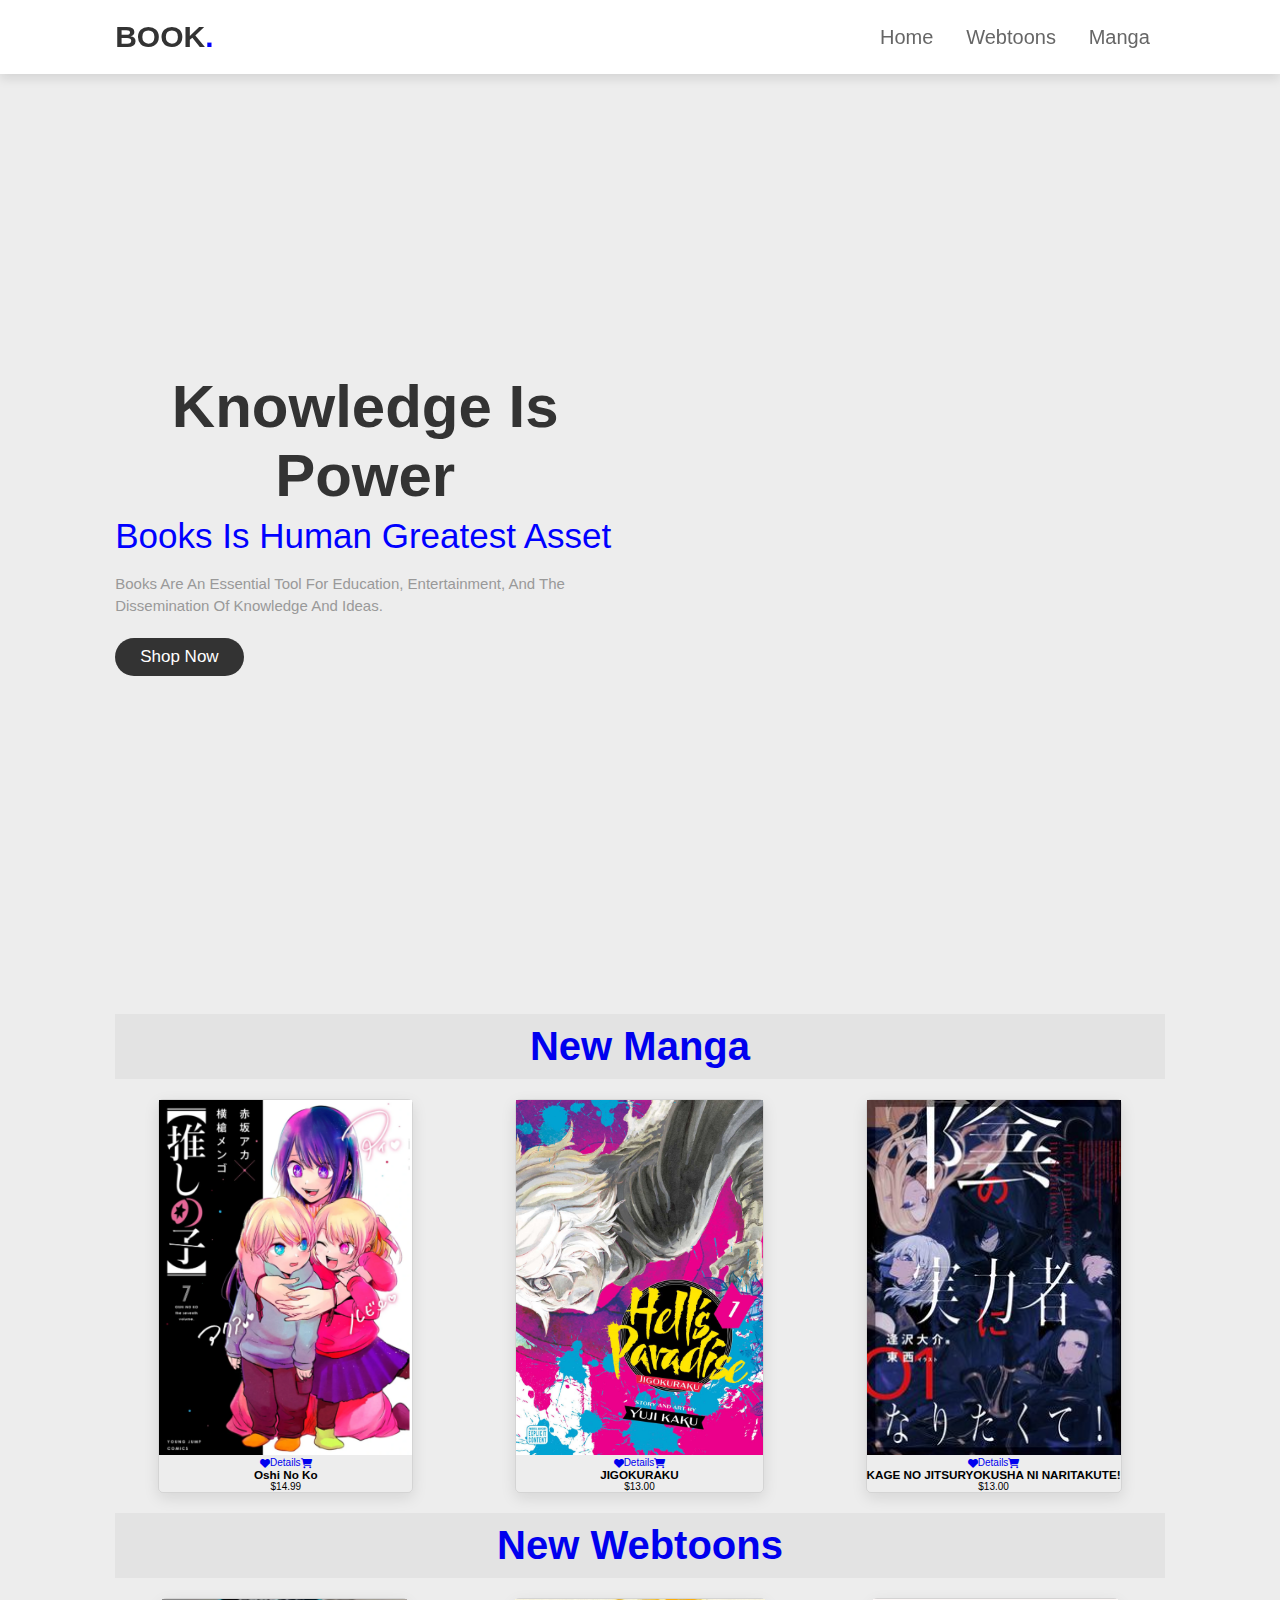
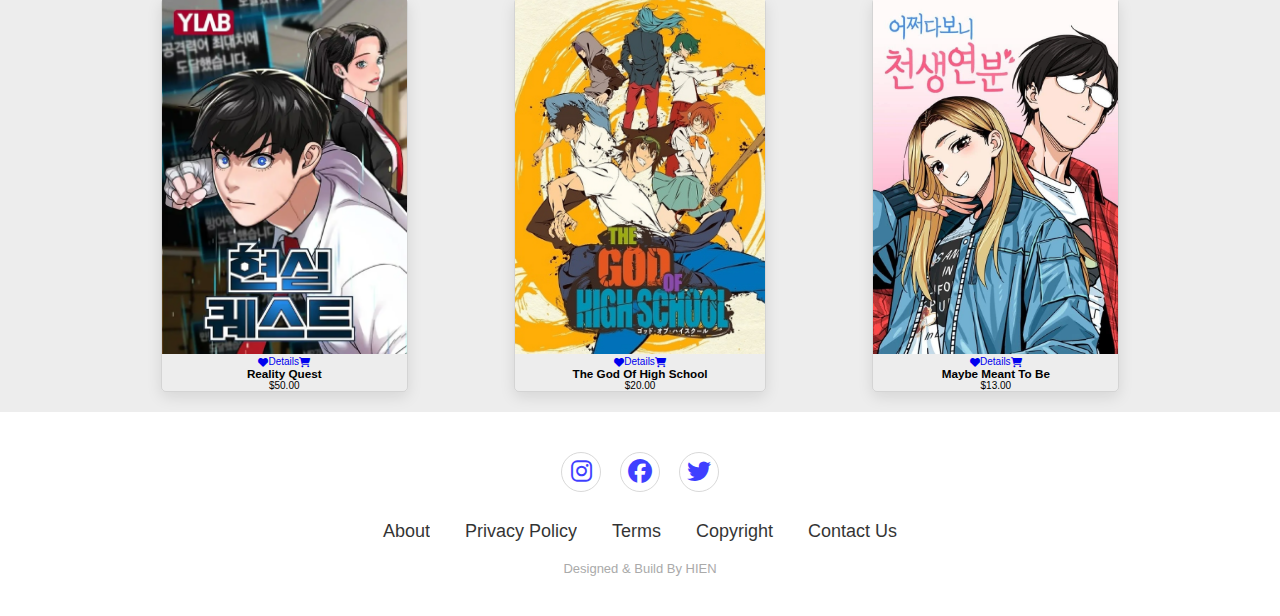
<file: index.html>
<!-- 
  RMIT University Vietnam
  Course: COSC2430 Web Programming
  Semester: 2023A
  Assessment: Assignment 1
  Author: Khuong Minh Hien
  ID: s3978807
  Acknowledgement: https://cdnjs.com/libraries/font-awesome, , https://uiverse.io/ ,https://www.youtube.com/watch?v=cLOT0APQzDs
 -->
<!DOCTYPE html>
<html lang="en">
<head>
    <meta charset="UTF-8">
    <meta http-equiv="X-UA-Compatible" content="IE=edge">
    <meta name="viewport" content="width=device-width, initial-scale=1.0">
    <title>KHUONG BOOKSTORE</title>

    <!--font awesome cdn link -->
    <link rel="stylesheet" href="https://cdnjs.cloudflare.com/ajax/libs/font-awesome/6.4.0/css/all.min.css">
    <link rel="stylesheet" href="https://cdnjs.cloudflare.com/ajax/libs/font-awesome/6.4.0/css/all.min.css" integrity="sha512-iecdLmaskl7CVkqkXNQ/ZH/XLlvWZOJyj7Yy7tcenmpD1ypASozpmT/E0iPtmFIB46ZmdtAc9eNBvH0H/ZpiBw==" crossorigin="anonymous" referrerpolicy="no-referrer" />

    <!--custom css file link -->
    <link rel="stylesheet" href="style.css">

    

    
</head>
<body>
    
 <!--header section starts-->

 <header>
    <a href="#" class="logo">BOOK<span>.</span></a>
    <input type="checkbox" name="" id="toggler">
    <label for="toggler" class="fas fa-bars"></label>


    <nav class="navbar">
        <a href="index.html">home</a>
        <a href="webtoons/webtoons.html">webtoons</a>
        <a href="manga/manga.html">manga</a>
    </nav>
 


 </header>
 <!--header section ends-->

<!--home section starts-->

<section class="home" id="home">

    <div class="content">
        <h3>Knowledge is power</h3>
        <span>books is human greatest asset </span>
        <p>Books are an essential tool for education, entertainment, and the dissemination of knowledge and ideas.</p>
        <a href="#" class="btn">shop now</a>
    </div>

</section>


<!--home section ends-->



<!--products section starrts-->

<section class="product" id="products">

    <h1 class="heading"> <a href="manga/manga.html">new manga</a></h1>

    <div class="box-container">

        <div class="box">
            <div class="img"> 
                <img src="images\Screenshot_3.png" width="250px" height="355px" alt="">
                <div class="icons">
                    <a href="#" class="fas fa-heart"></a>
                    <a href="book-detail/details.html">details</a>
                    <a href="#" class="fas fa-shopping-cart"></a>
                </div>
            </div>
            <div class="content">
                <h3>Oshi no Ko</h3>
                <div class="price"> $14.99</div>
            </div>
        </div>

        <div class="box">
            <div class="img">
                <img src="images\51086522.jpg" width="250px" height="355px" alt="">
                <div class="icons">
                    <a href="#" class="fas fa-heart"></a>
                    <a href="#" class="details-btn">details</a>
                    <a href="#" class="fas fa-shopping-cart"></a>
                </div>
            </div>
            <div class="content">
                <h3>JIGOKURAKU</h3>
                <div class="price"> $13.00</div>
            </div>
        </div>

        <div class="box">
            <div class="img">
                <img src="images\tao-muon-tro-thanh-chua-te-bong-toi.jpg" width="250px" height="355px" alt="">
                <div class="icons">
                    <a href="#" class="fas fa-heart"></a>
                    <a href="#" class="details-btn">details</a>
                    <a href="#" class="fas fa-shopping-cart"></a>
                </div>
            </div>
            <div class="content">
                <h3>KAGE NO JITSURYOKUSHA NI NARITAKUTE!</h3>
                <div class="price"> $13.00</div>
            </div>
        </div>

    </div>

    <h1 class="heading"><a href="webtoons/webtoons.html">new webtoons</a></h1>
    
        <div class="box-container">

            <div class="box">
                <div class="img"> 
                    <img src="images\image_reality-quest.webp" width="250px" height="355" alt="">
                    <div class="icons">
                        <a href="#" class="fas fa-heart"></a>
                        <a href="#" class="details-btn">details</a>
                        <a href="#" class="fas fa-shopping-cart"></a>
                    </div>
                </div>
                <div class="content">
                    <h3>Reality Quest</h3>
                    <div class="price"> $50.00</div>
                </div>
            </div>
    
            <div class="box">
                <div class="img">
                    <img src="images\MV5BYjljYmYzNjMtZWY5YS00OGZjLTk4MTYtNDZmYzkxYjgyMDMzXkEyXkFqcGdeQXVyODM2NjQzOTA@._V1_.jpg" width="250px" height="355px" alt="">
                    <div class="icons">
                        <a href="#" class="fas fa-heart"></a>
                        <a href="#" class="details-btn">details</a>
                        <a href="#" class="fas fa-shopping-cart"></a>
                    </div>
                </div>
                <div class="content">
                    <h3>The God Of High School</h3>
                    <div class="price"> $20.00</div>
                </div>
            </div>
    
            <div class="box">
                <div class="img">
                    <img src="images\Maybe_Meant_to_Be.webp" width="250px" height="355px" alt="">
                    <div class="icons">
                        <a href="#" class="fas fa-heart"></a>
                        <a href="#" class="details-btn">details</a>
                        <a href="#" class="fas fa-shopping-cart"></a>
                    </div>
                </div>
                <div class="content">
                    <h3>Maybe Meant To Be</h3>
                    <div class="price"> $13.00</div>
                </div>
            </div>
    
        </div>
</section>


<!--products section ends-->

<!--footer section starts-->

<section class="footer">
    <div class="social">
        <a href="#"><i class="fab fa-instagram"></i></a>
        <a href="#"><i class="fab fa-facebook"></i></a>
        <a href="#"><i class="fab fa-twitter"></i></a>
    </div>

    <ul class="list">
        <li>
            <a href="#">about</a>
        </li>

        <li>
            <a href="#">privacy policy</a>
        </li>

        <li>
            <a href="#">terms</a>
        </li>

        <li>
            <a href="#">copyright</a>
        </li>

        <li>
            <a href="contact/contact.html">contact us</a>
        </li>
    </ul>
    <p class="copyright">
        Designed & Build by HIEN 
    </p>


</section>

<!--footer section ends-->








</body>
</html>
</file>
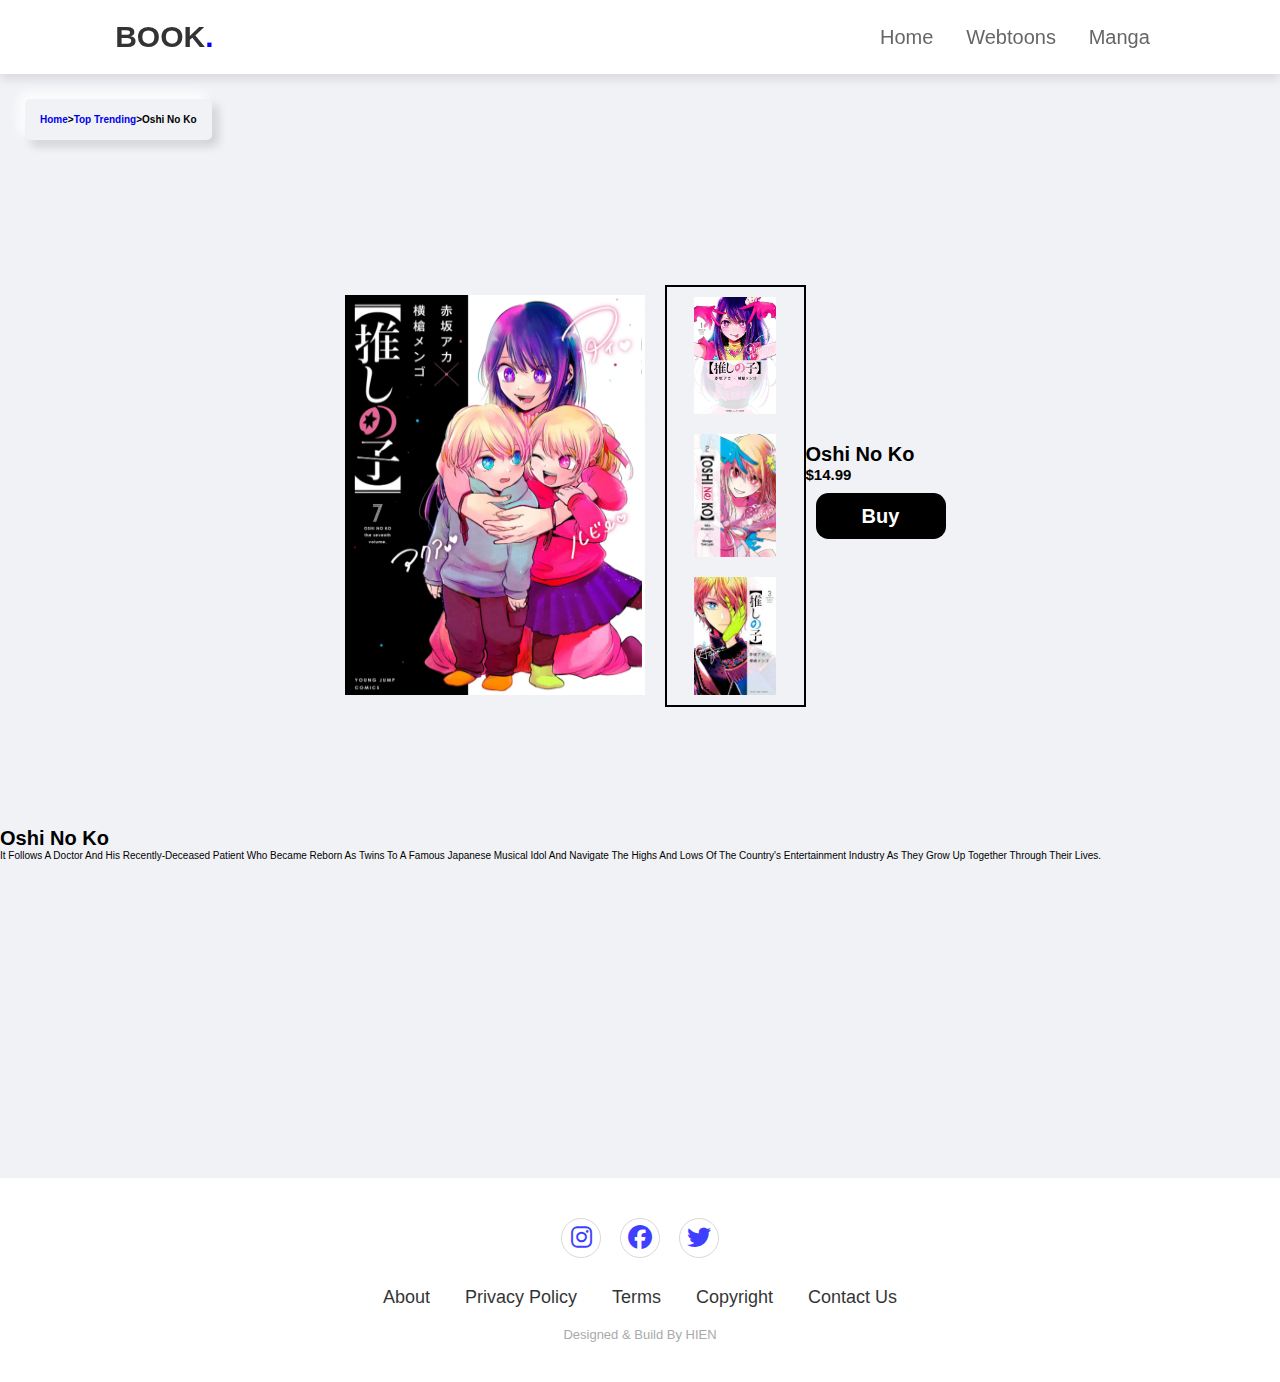
<file: book-detail/details.html>
<!-- 
  RMIT University Vietnam
  Course: COSC2430 Web Programming
  Semester: 2023A
  Assessment: Assignment 1
  Author: Khuong Minh Hien
  ID: s3978807
  Acknowledgement: https://cdnjs.com/libraries/font-awesome, 
 -->
<!DOCTYPE html>
 <html lang="en">
 <head>
    <meta charset="UTF-8">
    <meta http-equiv="X-UA-Compatible" content="IE=edge">
    <meta name="viewport" content="width=device-width, initial-scale=1.0">
    <title>KHUONG BOOKSTORE</title>

     <!--font awesome cdn link -->
     <link rel="stylesheet" href="https://cdnjs.cloudflare.com/ajax/libs/font-awesome/6.4.0/css/all.min.css">
     <link rel="stylesheet" href="https://cdnjs.cloudflare.com/ajax/libs/font-awesome/6.4.0/css/all.min.css" integrity="sha512-iecdLmaskl7CVkqkXNQ/ZH/XLlvWZOJyj7Yy7tcenmpD1ypASozpmT/E0iPtmFIB46ZmdtAc9eNBvH0H/ZpiBw==" crossorigin="anonymous" referrerpolicy="no-referrer" />
 
     <!--custom css file link -->
     <link rel="stylesheet" href="../style.css">
     <link rel="stylesheet" href="../style/book-details.css">



 </head>
 <body>
    
<!--header section starts-->

 <header>

    <a href="#" class="logo">BOOK<span>.</span></a>
    <input type="checkbox" name="" id="toggler">
    <label for="toggler" class="fas fa-bars"></label>


    <nav class="navbar">
        <a href="../index.html">home</a>
        <a href="../webtoons/webtoons.html">webtoons</a>
        <a href="../manga/manga.html">manga</a>
        
    </nav>
 
 </header>

<main>
<!--header section ends-->

<!--breadcrumbs start-->
<div class="bread-crumbs">
    <p>
        <a href="../index.html">Home</a>><a
          href="manga/manga.html"
          >top trending</a
        >>Oshi No Ko
      </p>
</div>
<!--breadcrumbs end-->

<!--book descripton starts-->

<div class="detail">
    <div class="main-image">
        <img src="/images\Screenshot_3.png" width="300px" height="400px" alt="">
    </div>
    
    <div class="sub-image">
        <img src="/images\Oshi_no_Ko_Volume_1.jpg"  alt="">
        <img src="/images\81qZ5D4PA3L._AC_UF1000,1000_QL80_.jpg"  alt="">
        <img src="/images\images (1).jpg"  alt="">
    </div>
    
    <div class="price-card">
        <h1>Oshi No Ko</h1>
        <h2>$14.99</h2>
        <button class="btn">
            buy
        </button>
    </div>
</div>

<div class="description">
    <h1>Oshi No Ko</h1>
    <p>It follows a doctor and his recently-deceased patient who became reborn as twins to a famous Japanese musical idol and navigate the highs and lows of the country's entertainment industry as they grow up together through their lives.</p>
</div>

<iframe width="560" height="315" src="https://www.youtube.com/embed/zntY4A4GPU0" title="YouTube video player" frameborder="0" allow="accelerometer; autoplay; clipboard-write; encrypted-media; gyroscope; picture-in-picture; web-share" allowfullscreen></iframe>

<!--book descripton ends-->



<!--footer section starts-->

<section class="footer">
    <div class="social">
        <a href="#"><i class="fab fa-instagram"></i></a>
        <a href="#"><i class="fab fa-facebook"></i></a>
        <a href="#"><i class="fab fa-twitter"></i></a>
    </div>

    <ul class="list">
        <li>
            <a href="#">about</a>
        </li>

        <li>
            <a href="#">privacy policy</a>
        </li>

        <li>
            <a href="#">terms</a>
        </li>

        <li>
            <a href="#">copyright</a>
        </li>

        <li>
            <a href="../contact/contact.html">contact us</a>
        </li>
    </ul>
    <p class="copyright">
        Designed & Build by HIEN 
    </p>


</section>

<!--footer section ends-->


 </body>
 </html>
</file>
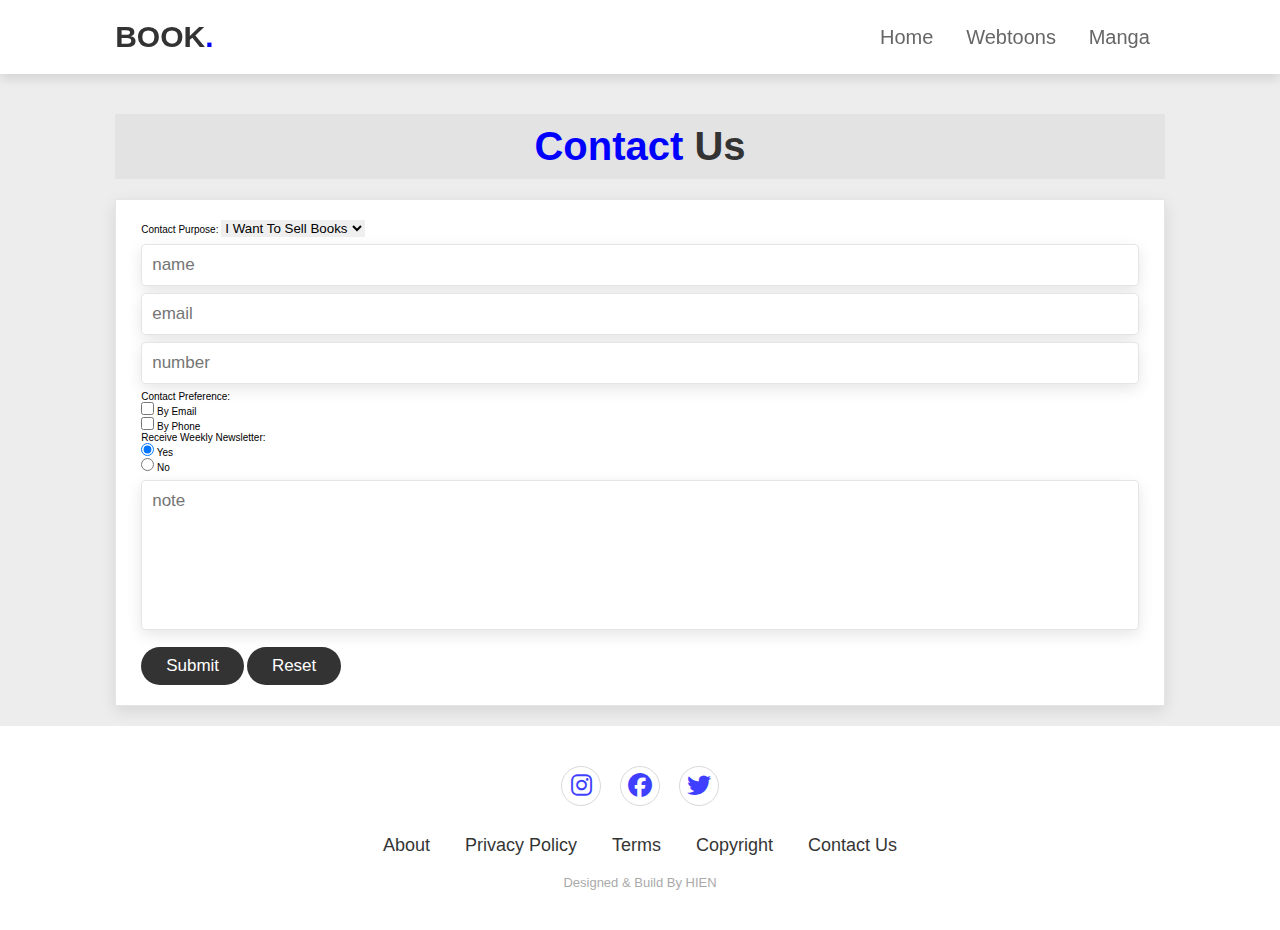
<file: contact/contact.html>
<!-- 
  RMIT University Vietnam
  Course: COSC2430 Web Programming
  Semester: 2023A
  Assessment: Assignment 1
  Author: Khuong Minh Hien
  ID: s3978807
  Acknowledgement: https://cdnjs.com/libraries/font-awesome, , https://uiverse.io/
 -->
<!DOCTYPE html>
 <html lang="en">
 <head>
     <meta charset="UTF-8">
     <meta http-equiv="X-UA-Compatible" content="IE=edge">
     <meta name="viewport" content="width=device-width, initial-scale=1.0">
     <title>KHUONG BOOKSTORE</title>
 
     <!--font awesome cdn link -->
     <link rel="stylesheet" href="https://cdnjs.cloudflare.com/ajax/libs/font-awesome/6.4.0/css/all.min.css">
     <link rel="stylesheet" href="https://cdnjs.cloudflare.com/ajax/libs/font-awesome/6.4.0/css/all.min.css" integrity="sha512-iecdLmaskl7CVkqkXNQ/ZH/XLlvWZOJyj7Yy7tcenmpD1ypASozpmT/E0iPtmFIB46ZmdtAc9eNBvH0H/ZpiBw==" crossorigin="anonymous" referrerpolicy="no-referrer" />
 
     <!--custom css file link -->
     <link rel="stylesheet" href="../style/contact.css">
 
     
 
     
 </head>
 <body>
     
  <!--header section starts-->
 
  <header>
 
    <a href="#" class="logo">BOOK<span>.</span></a>
    <input type="checkbox" name="" id="toggler">
    <label for="toggler" class="fas fa-bars"></label>


    <nav class="navbar">
        <a href="../index.html">home</a>
        <a href="../webtoons/webtoons.html">webtoons</a>
        <a href="../manga/manga.html">manga</a>
        
    </nav>
 

  </header>
  <!--header section ends-->

  <!--contact section starts-->

  <section class="contact" id=""contact>
    <h1 class="heading"><span> contact </span> us </h1>
    <div class="row">
        <form action="">
            <div class="contact-purpose">
                <label for="contact-purpose">Contact purpose:</label>
                <select name="contact-purpose" id="contact-purpose">
                  <option value="sell-book">I want to sell books</option>
                  <option value="buy-book">I want to buy books</option>
                </select>
              </div>

            <input type="text" placeholder="name" class="box">
            <input type="email" placeholder="email" class="box">
            <input type="number" placeholder="number" class="box">

            <div class="contact-pref">
                <label for="checkbox-container">Contact preference:</label>
                <div class="checkbox-container" id="checkbox-container">
                  <div>
                    <input
                      type="checkbox"
                      id="by-email"
                      name="by-email"
                      value="by-email"
                    />
                    <label for="by-email">By email</label>
                  </div>
                  <div>
                    <input
                      type="checkbox"
                      id="by-phone"
                      name="by-phone"
                      value="by-phone"
                    />
                    <label for="by-phone">By phone</label>
                  </div>
                </div>
              </div>

              <div class="newsletter">
                <label for="radio-container">Receive weekly newsletter:</label>
                <div class="radio-container" id="radio-container">
                  <div>
                    <input checked type="radio" id="yes" name="choices" value="yes" />
                    <label for="yes">Yes</label>
                  </div>
                  <div>
                    <input type="radio" id="no" name="choices" value="no" />
                    <label for="no">No</label>
                  </div>
                </div>
              </div>
    
            <textarea name="" class="box" placeholder="note" id="" cols="30" rows="10"></textarea>
            <input type="submit" value="submit" class="btn">
            <input type="submit" value="reset" class="btn">
        </form>
    </div>

           
  </section>



  <!--contact section ends-->

  <!--footer section starts-->

<section class="footer">
    <div class="social">
        <a href="#"><i class="fab fa-instagram"></i></a>
        <a href="#"><i class="fab fa-facebook"></i></a>
        <a href="#"><i class="fab fa-twitter"></i></a>
    </div>

    <ul class="list">
        <li>
            <a href="#">about</a>
        </li>

        <li>
            <a href="#">privacy policy</a>
        </li>

        <li>
            <a href="#">terms</a>
        </li>

        <li>
            <a href="#">copyright</a>
        </li>

        <li>
            <a href="../contact/contact.html">contact us</a>
        </li>
    </ul>
    <p class="copyright">
        Designed & Build by HIEN 
    </p>


</section>

<!--footer section ends-->

</head>
<body>
</file>
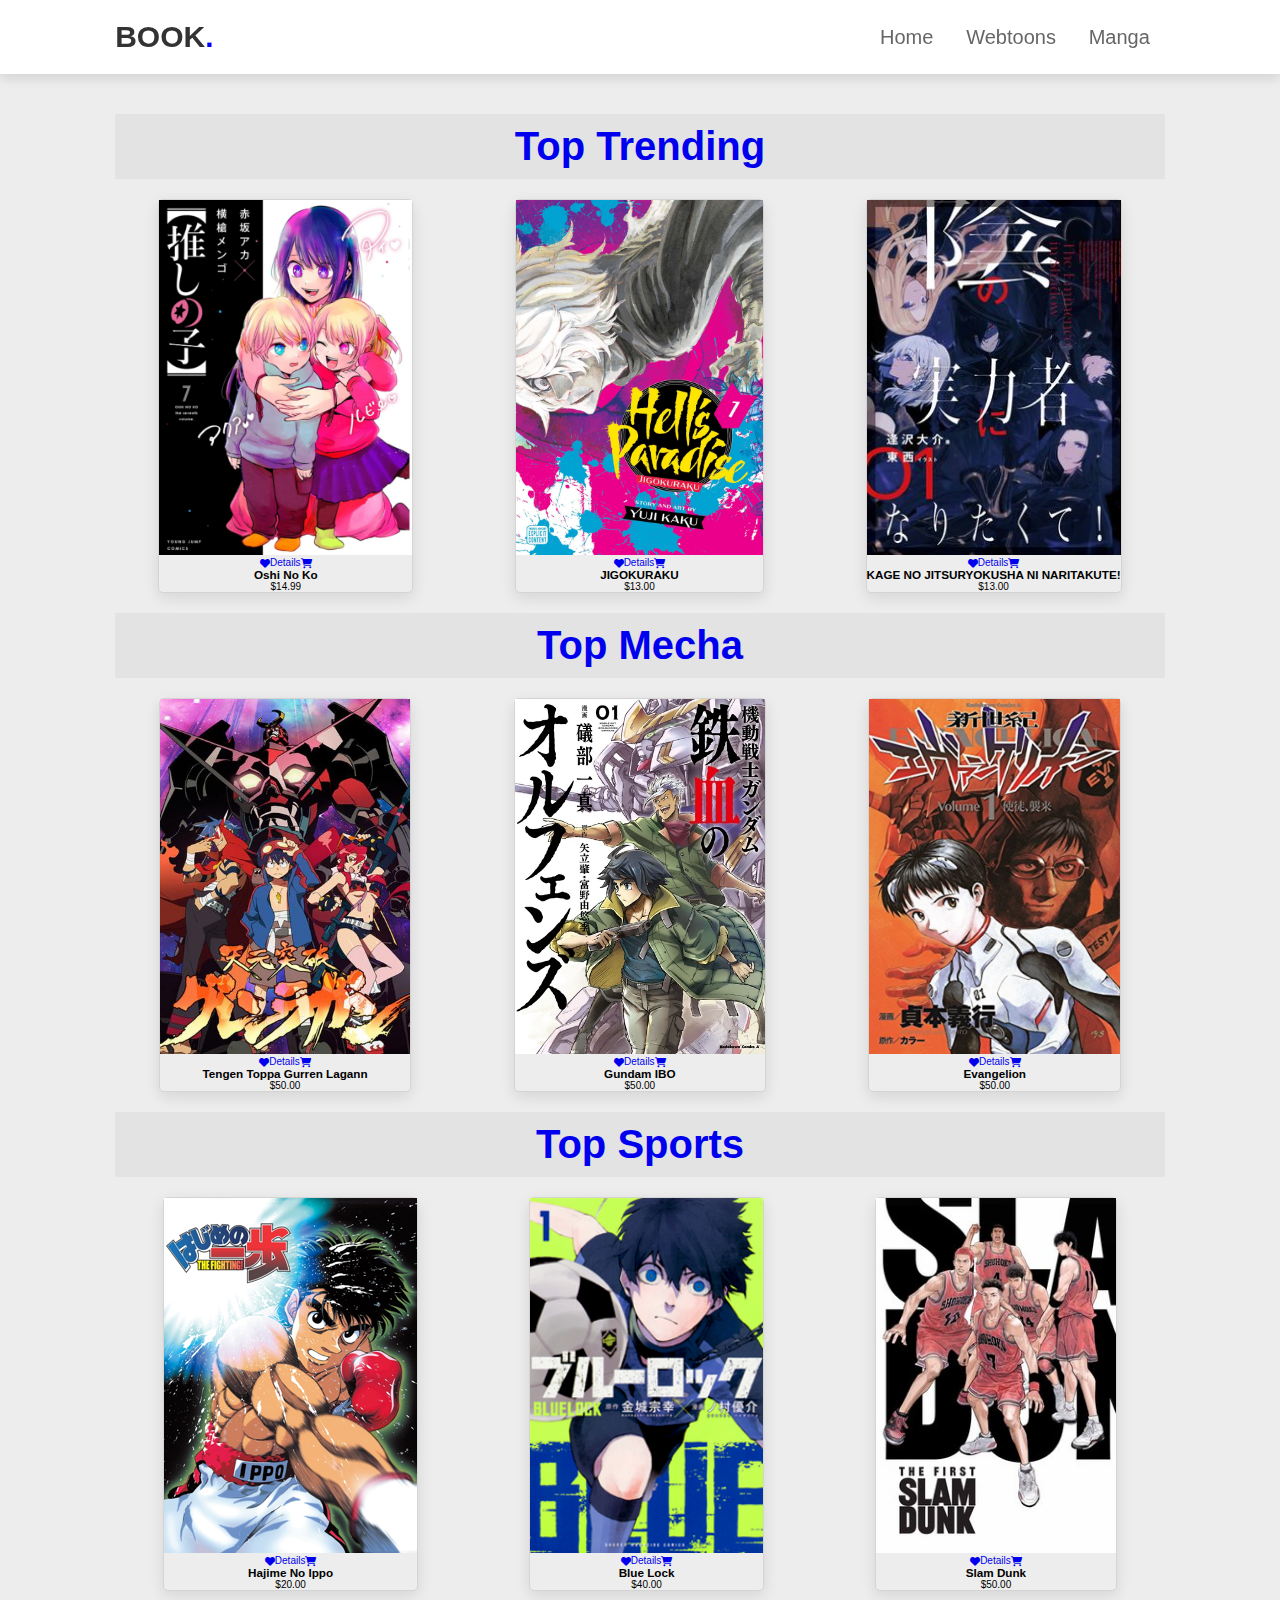
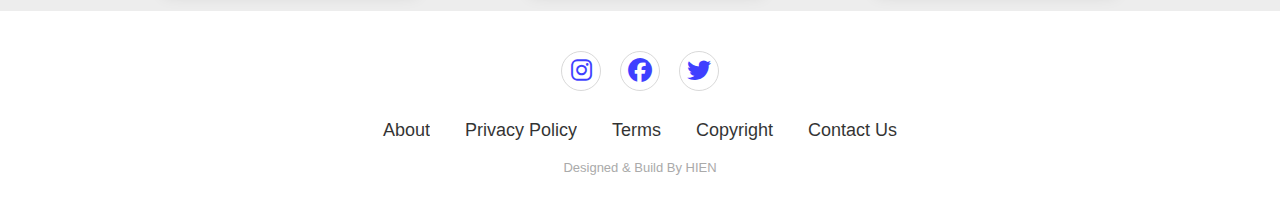
<file: manga/manga.html>
<!-- 
  RMIT University Vietnam
  Course: COSC2430 Web Programming
  Semester: 2023A
  Assessment: Assignment 1
  Author: Khuong Minh Hien
  ID: s3978807
  Acknowledgement: https://cdnjs.com/libraries/font-awesome, , https://uiverse.io/, https://www.youtube.com/watch?v=cLOT0APQzDs
 -->
<!DOCTYPE html>
 <html lang="en">
 <head>
     <meta charset="UTF-8">
     <meta http-equiv="X-UA-Compatible" content="IE=edge">
     <meta name="viewport" content="width=device-width, initial-scale=1.0">
     <title>KHUONG BOOKSTORE</title>
 
     <!--font awesome cdn link -->
     <link rel="stylesheet" href="https://cdnjs.cloudflare.com/ajax/libs/font-awesome/6.4.0/css/all.min.css">
     <link rel="stylesheet" href="https://cdnjs.cloudflare.com/ajax/libs/font-awesome/6.4.0/css/all.min.css" integrity="sha512-iecdLmaskl7CVkqkXNQ/ZH/XLlvWZOJyj7Yy7tcenmpD1ypASozpmT/E0iPtmFIB46ZmdtAc9eNBvH0H/ZpiBw==" crossorigin="anonymous" referrerpolicy="no-referrer" />
 
     <!--custom css file link -->
     <link rel="stylesheet" href="../style/manga.css">
 
     
 
     
 </head>
 <body>
     
  <!--header section starts-->
 
  <header>
 
    <a href="#" class="logo">BOOK<span>.</span></a>
    <input type="checkbox" name="" id="toggler">
    <label for="toggler" class="fas fa-bars"></label>


    <nav class="navbar">
        <a href="../index.html">home</a>
        <a href="../webtoons/webtoons.html">webtoons</a>
        <a href="../manga/manga.html">manga</a>
        
    </nav>
 
 
    
 
  </header>
  <!--header section ends-->


  <!--products section starrts-->

<section class="product" id="products">

    <h1 class="heading"> <a href="../manga/manga.html">top trending</a></h1>

    <div class="box-container">

        <div class="box">
            <div class="img"> 
                <img src="/images\Screenshot_3.png" width="250px" height="355px" alt="">
                <div class="icons">
                    <a href="#" class="fas fa-heart"></a>
                    <a href="details.html">details</a>
                    <a href="#" class="fas fa-shopping-cart"></a>
                </div>
            </div>
            <div class="content">
                <h3>Oshi no Ko</h3>
                <div class="price"> $14.99</div>
            </div>
        </div>

        <div class="box">
            <div class="img">
                <img src="/images\51086522.jpg" width="250px" height="355px" alt="">
                <div class="icons">
                    <a href="#" class="fas fa-heart"></a>
                    <a href="#" class="details-btn">details</a>
                    <a href="#" class="fas fa-shopping-cart"></a>
                </div>
            </div>
            <div class="content">
                <h3>JIGOKURAKU</h3>
                <div class="price"> $13.00</div>
            </div>
        </div>

        <div class="box">
            <div class="img">
                <img src="/images\tao-muon-tro-thanh-chua-te-bong-toi.jpg" width="250px" height="355px" alt="">
                <div class="icons">
                    <a href="#" class="fas fa-heart"></a>
                    <a href="#" class="details-btn">details</a>
                    <a href="#" class="fas fa-shopping-cart"></a>
                </div>
            </div>
            <div class="content">
                <h3>KAGE NO JITSURYOKUSHA NI NARITAKUTE!</h3>
                <div class="price"> $13.00</div>
            </div>
        </div>

    </div>

    <h1 class="heading"><a href="../manga/manga.html">top mecha</a></h1>
    
        <div class="box-container">

            <div class="box">
                <div class="img"> 
                    <img src="/images\Tengen_Toppa_Gurren_Lagann_poster.jpg" width="250px" height="355" alt="">
                    <div class="icons">
                        <a href="#" class="fas fa-heart"></a>
                        <a href="#" class="details-btn">details</a>
                        <a href="#" class="fas fa-shopping-cart"></a>
                    </div>
                </div>
                <div class="content">
                    <h3>tengen toppa gurren lagann</h3>
                    <div class="price"> $50.00</div>
                </div>
            </div>
    
            <div class="box">
                <div class="img">
                    <img src="/images\IRON-BLOODED_ORPHANS_29_Vol.1.webp" width="250px" height="355px" alt="">
                    <div class="icons">
                        <a href="#" class="fas fa-heart"></a>
                        <a href="#" class="details-btn">details</a>
                        <a href="#" class="fas fa-shopping-cart"></a>
                    </div>
                </div>
                <div class="content">
                    <h3>gundam IBO</h3>
                    <div class="price"> $50.00</div>
                </div>
            </div>
    
            <div class="box">
                <div class="img">
                    <img src="/images\b45bed5076436b7be33dea18f0c3e301.jpg" width="250px" height="355px" alt="">
                    <div class="icons">
                        <a href="#" class="fas fa-heart"></a>
                        <a href="#" class="details-btn">details</a>
                        <a href="#" class="fas fa-shopping-cart"></a>
                    </div>
                </div>
                <div class="content">
                    <h3>evangelion</h3>
                    <div class="price"> $50.00</div>
                </div>
            </div>
    
        </div>


        <h1 class="heading"><a href="../manga/manga.html">top sports</a></h1>
    
        <div class="box-container">

            <div class="box">
                <div class="img"> 
                    <img src="/images\Hajime_no_Ippo_key_visual.png" width="250px" height="355" alt="">
                    <div class="icons">
                        <a href="#" class="fas fa-heart"></a>
                        <a href="#" class="details-btn">details</a>
                        <a href="#" class="fas fa-shopping-cart"></a>
                    </div>
                </div>
                <div class="content">
                    <h3>Hajime no ippo</h3>
                    <div class="price"> $20.00</div>
                </div>
            </div>
    
            <div class="box">
                <div class="img">
                    <img src="/images\Blue_Lock_manga_volume_1.png" width="250px" height="355px" alt="">
                    <div class="icons">
                        <a href="#" class="fas fa-heart"></a>
                        <a href="#" class="details-btn">details</a>
                        <a href="#" class="fas fa-shopping-cart"></a>
                    </div>
                </div>
                <div class="content">
                    <h3>blue lock</h3>
                    <div class="price"> $40.00</div>
                </div>
            </div>
    
            <div class="box">
                <div class="img">
                    <img src="/images\cao-thu-bong-ro-remake-7152.jpg" width="250px" height="355px" alt="">
                    <div class="icons">
                        <a href="#" class="fas fa-heart"></a>
                        <a href="#" class="details-btn">details</a>
                        <a href="#" class="fas fa-shopping-cart"></a>
                    </div>
                </div>
                <div class="content">
                    <h3>slam dunk</h3>
                    <div class="price"> $50.00</div>
                </div>
            </div>
    
        </div>





</section>


<!--products section ends-->

<!--footer section starts-->

<section class="footer">
    <div class="social">
        <a href="#"><i class="fab fa-instagram"></i></a>
        <a href="#"><i class="fab fa-facebook"></i></a>
        <a href="#"><i class="fab fa-twitter"></i></a>
    </div>

    <ul class="list">
        <li>
            <a href="#">about</a>
        </li>

        <li>
            <a href="#">privacy policy</a>
        </li>

        <li>
            <a href="#">terms</a>
        </li>

        <li>
            <a href="#">copyright</a>
        </li>

        <li>
            <a href="../contact/contact.html">contact us</a>
        </li>
    </ul>
    <p class="copyright">
        Designed & Build by HIEN 
    </p>


</section>

<!--footer section ends-->

</head>
<body>
</file>
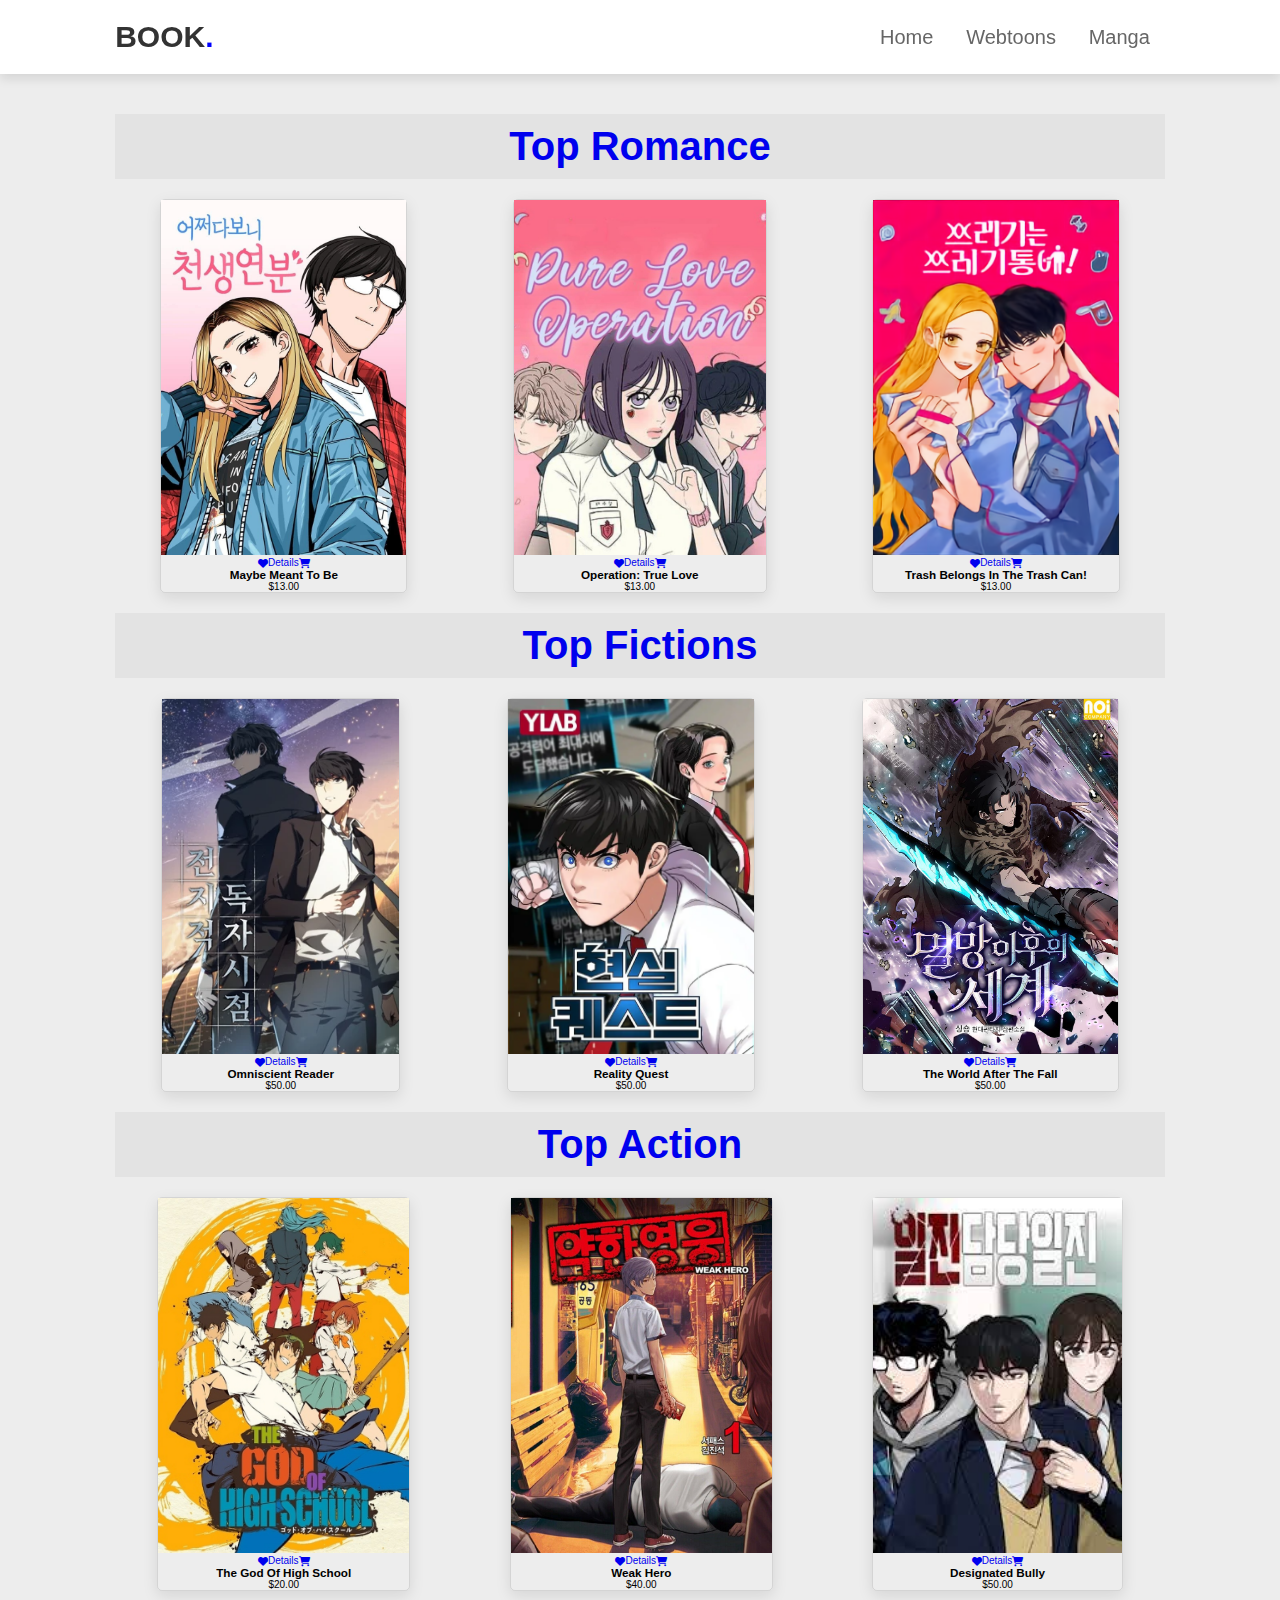
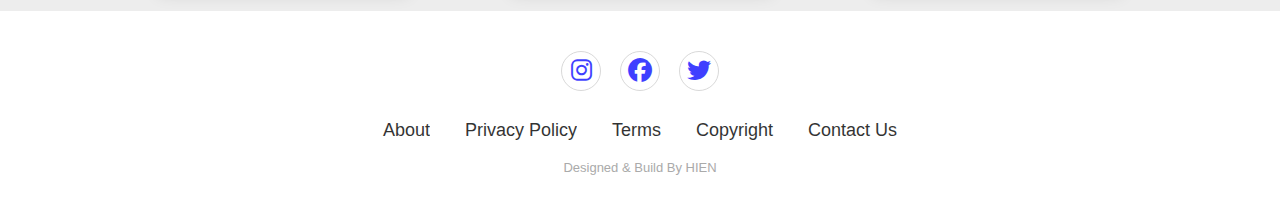
<file: webtoons/webtoons.html>
<!-- 
  RMIT University Vietnam
  Course: COSC2430 Web Programming
  Semester: 2023A
  Assessment: Assignment 1
  Author: Khuong Minh Hien
  ID: s3978807
  Acknowledgement: https://cdnjs.com/libraries/font-awesome, , https://uiverse.io/, https://www.youtube.com/watch?v=cLOT0APQzDs
 -->
 <!DOCTYPE html>
 <html lang="en">
 <head>
     <meta charset="UTF-8">
     <meta http-equiv="X-UA-Compatible" content="IE=edge">
     <meta name="viewport" content="width=device-width, initial-scale=1.0">
     <title>KHUONG BOOKSTORE</title>
 
     <!--font awesome cdn link -->
     <link rel="stylesheet" href="https://cdnjs.cloudflare.com/ajax/libs/font-awesome/6.4.0/css/all.min.css">
     <link rel="stylesheet" href="https://cdnjs.cloudflare.com/ajax/libs/font-awesome/6.4.0/css/all.min.css" integrity="sha512-iecdLmaskl7CVkqkXNQ/ZH/XLlvWZOJyj7Yy7tcenmpD1ypASozpmT/E0iPtmFIB46ZmdtAc9eNBvH0H/ZpiBw==" crossorigin="anonymous" referrerpolicy="no-referrer" />
 
     <!--custom css file link -->
     <link rel="stylesheet" href="../style/webtoons.css">
 
     
 
     
 </head>
 <body>
     
  <!--header section starts-->
 
  <header>
 
    <a href="#" class="logo">BOOK<span>.</span></a>
    <input type="checkbox" name="" id="toggler">
    <label for="toggler" class="fas fa-bars"></label>


    <nav class="navbar">
        <a href="../index.html">home</a>
        <a href="../webtoons/webtoons.html">webtoons</a>
        <a href="../manga/manga.html">manga</a>
        
    </nav>
 
    
 
  </header>
  <!--header section ends-->


  <!--products section starrts-->

<section class="product" id="products">

    <h1 class="heading"><a href="../webtoons/webtoons.html">top romance</a></h1>

    <div class="box-container">

        <div class="box">
            <div class="img"> 
                <img src="/images/Maybe_Meant_to_Be.webp" width="250" height="355" alt="">
                <div class="icons">
                    <a href="#" class="fas fa-heart"></a>
                    <a href="#" class="details-btn">details</a>
                    <a href="#" class="fas fa-shopping-cart"></a>
                </div>
            </div>
            <div class="content">
                <h3>Maybe Meant to Be</h3>
                <div class="price"> $13.00</div>
            </div>
        </div>

        <div class="box">
            <div class="img">
                <img src="/images/operation-true-love-fan-casting-poster-288506-large.jpg" width="250px" height="355px" alt="">
                <div class="icons">
                    <a href="#" class="fas fa-heart"></a>
                    <a href="#" class="details-btn">details</a>
                    <a href="#" class="fas fa-shopping-cart"></a>
                </div>
            </div>
            <div class="content">
                <h3>Operation: True Love</h3>
                <div class="price"> $13.00</div>
            </div>
        </div>

        <div class="box">
            <div class="img">
                <img src="/images/trash-belongs-in-the-trash-can-an-extremely-promising-v0-iyh1fyyytog91.webp" width="250" height="355" alt="">
                <div class="icons">
                    <a href="#" class="fas fa-heart"></a>
                    <a href="#" class="details-btn">details</a>
                    <a href="#" class="fas fa-shopping-cart"></a>
                </div>
            </div>
            <div class="content">
                <h3>Trash Belongs in the Trash Can!</h3>
                <div class="price"> $13.00</div>
            </div>
        </div>

    </div>

    <h1 class="heading"><a href="../webtoons/webtoons.html">top fictions</a></h1>
    
        <div class="box-container">

            <div class="box">
                <div class="img"> 
                    <img src="/images\image.webp" width="250px" height="355" alt="">
                    <div class="icons">
                        <a href="#" class="fas fa-heart"></a>
                        <a href="#" class="details-btn">details</a>
                        <a href="#" class="fas fa-shopping-cart"></a>
                    </div>
                </div>
                <div class="content">
                    <h3>Omniscient Reader</h3>
                    <div class="price"> $50.00</div>
                </div>
            </div>
    
            <div class="box">
                <div class="img">
                    <img src="/images\image_reality-quest.webp" width="250px" height="355px" alt="">
                    <div class="icons">
                        <a href="#" class="fas fa-heart"></a>
                        <a href="#" class="details-btn">details</a>
                        <a href="#" class="fas fa-shopping-cart"></a>
                    </div>
                </div>
                <div class="content">
                    <h3>Reality Quest</h3>
                    <div class="price"> $50.00</div>
                </div>
            </div>
    
            <div class="box">
                <div class="img">
                    <img src="/images\the-world-after-the-fall-v0-61mkhnycggg81.jpg" width="250px" height="355px" alt="">
                    <div class="icons">
                        <a href="#" class="fas fa-heart"></a>
                        <a href="#" class="details-btn">details</a>
                        <a href="#" class="fas fa-shopping-cart"></a>
                    </div>
                </div>
                <div class="content">
                    <h3>The World After the Fall</h3>
                    <div class="price"> $50.00</div>
                </div>
            </div>
    
        </div>


        <h1 class="heading"><a href="../webtoons/webtoons.html">top action</a></h1>
    
        <div class="box-container">

            <div class="box">
                <div class="img"> 
                    <img src="/images\MV5BYjljYmYzNjMtZWY5YS00OGZjLTk4MTYtNDZmYzkxYjgyMDMzXkEyXkFqcGdeQXVyODM2NjQzOTA@._V1_.jpg" width="250px" height="355" alt="">
                    <div class="icons">
                        <a href="#" class="fas fa-heart"></a>
                        <a href="#" class="details-btn">details</a>
                        <a href="#" class="fas fa-shopping-cart"></a>
                    </div>
                </div>
                <div class="content">
                    <h3>The God of High School</h3>
                    <div class="price"> $20.00</div>
                </div>
            </div>
    
            <div class="box">
                <div class="img">
                    <img src="/images\s-l1600.jpg" width="250px" height="355px" alt="">
                    <div class="icons">
                        <a href="#" class="fas fa-heart"></a>
                        <a href="#" class="details-btn">details</a>
                        <a href="#" class="fas fa-shopping-cart"></a>
                    </div>
                </div>
                <div class="content">
                    <h3>Weak Hero</h3>
                    <div class="price"> $40.00</div>
                </div>
            </div>
    
            <div class="box">
                <div class="img">
                    <img src="/images\images.jpg" width="250px" height="355px" alt="">
                    <div class="icons">
                        <a href="#" class="fas fa-heart"></a>
                        <a href="#" class="details-btn">details</a>
                        <a href="#" class="fas fa-shopping-cart"></a>
                    </div>
                </div>
                <div class="content">
                    <h3>Designated Bully</h3>
                    <div class="price"> $50.00</div>
                </div>
            </div>
    
        </div>





</section>


<!--products section ends-->

<!--footer section starts-->

<section class="footer">
    <div class="social">
        <a href="#"><i class="fab fa-instagram"></i></a>
        <a href="#"><i class="fab fa-facebook"></i></a>
        <a href="#"><i class="fab fa-twitter"></i></a>
    </div>

    <ul class="list">
        <li>
            <a href="#">about</a>
        </li>

        <li>
            <a href="#">privacy policy</a>
        </li>

        <li>
            <a href="#">terms</a>
        </li>

        <li>
            <a href="#">copyright</a>
        </li>

        <li>
            <a href="../contact/contact.html">contact us</a>
        </li>
    </ul>
    <p class="copyright">
        Designed & Build by HIEN 
    </p>


</section>

<!--footer section ends-->

</head>
<body>
</file>
<file: style.css>
:root{
    --blue:#0000FF;
}

/* header */
*{
    margin: 0; padding: 0;
    box-sizing: border-box;
    font-family: Verdana, Geneva, Tahoma, sans-serif;
    outline: none; border: none;
    text-decoration: none;
    text-transform: capitalize;
    transition: .2s linear;
}

html{
    font-size: 62.5%;
    scroll-behavior: smooth;
    scroll-padding-top: 6rem;
    overflow-x: hidden;
}


section{
    padding: 2rem 9%;
}

.heading{
    text-align: center;
    font-size: 4rem;
    color: #333;
    padding: 1rem;
    margin: 2rem 0;
    background: rgba(59, 56, 56, 0.05);
}

.heading span{
    color: var(--blue);
}


.btn{
    display: inline-block;
    margin-top: 1rem;
    border-radius: 5rem;
    background: #333;
    color: #fff;
    padding: .9rem 2.5rem;
    cursor: pointer;
    font-size: 1.7rem;
}

.btn:hover{
    background: var(--blue);
}

header{
    position: sticky;
    top: 0; left: 0; right: 0;
    background: #fff;
    padding: 2rem 9%;
    display: flex;
    align-items: center;
    justify-content: space-between;
    z-index: 1000;
    box-shadow: 0 .5rem 1rem rgba(0,0,0,.1);
}

header .logo{
    font-size: 3rem;
    color: #333;
    font-weight: bolder;
}

header .logo span{
    color:var(--blue);
}

header .navbar a{
    font-size: 2rem;
    padding:0 1.5rem;
    color:#666;
}

header .navbar a:hover{
    color:var(--blue);
}

header .icons a{
    font-size: 2.5rem;
    color: #333;
    margin-left: 1.5rem;
}

header .icons a:hover{
    color:var(--blue);
}

header #toggler{
    display: none;
}

header .fa-bars{
    font-size: 3rem;
    color: #333;
    border-radius: .5rem;
    padding: .5rem 1.5rem;
    cursor: pointer;
    border:.1rem solid rgba(0,0,0,.3);
    display: none;
}

.home{
    display: flex;
    align-items: center;
    min-height: 100vh;
}

.home .content{
    max-width: 50rem;
}
.home .content h3{
    font-size: 6rem;
    color: #333;
}

.home .content span{
    font-size: 3.5rem;
    color:var(--blue);
    padding: 1rem 0;
    line-height: 1.5;
}

.home .content p{
    font-size: 1.5rem;
    color: #999;
    padding: 1rem 0;
    line-height: 1.5;
}




/* catergory style */
.product .box-container{
    display: flex;
    justify-content: space-around;
    flex-wrap: wrap;
    gap: 1.5rem;
}

.box{
    display: flex;
    justify-content: center;
    flex-direction: column;
    /* flex: 1 1 30rem; */
    box-shadow: 0 .5rem 1.5rem rgba(0,0,0,.1);
    border-radius: .5rem;
    border: .1rem solid rgba(0,0,0,.1);
    position: relative;
}

.product .box-container .box .image{
    position: relative;
    text-align: center;
    padding-top: 2rem;
    overflow: hidden;
}

.product .box-container .box .image img{
    height: 25rem;
}

.product .box-container .box:hover .image img{
    transform: scale(1.1);
}

.icons{
    display: flex;
    justify-content: center;
    align-items: center;
}
h3{
    text-align: center;
}
.price {
    text-align: center;
}
.img img {
    width: 100%;
}

.products .box-container .box:hover .image .icons{
    bottom: 0;
}

.products .box-container .box .image .icons a{
    height: 5rem;
    line-height: 5rem;
    font-size: 2rem;
    width: 50%;
    background: var(--blue);
    color: #fff;
}

.products .box-container .box .image .icons .details-btn{
    border-left: .1rem solid #fff7;
    border-right: .1rem solid #fff7;
    width: 100%;
}

.products .box-container .box .image .icons a:hover{
    background: #333;
}

.products .box-container .box .content{
    padding: 2rem;
    text-align: center;
}

.products .box-container .box .content h3{
    font-size: 2.5rem;
    color: #333;
}

.products .box-container .box .content .price{
    font-size: 2.5rem;
    color:var(--blue);
    font-weight: bolder;
    padding-top: 1rem;
}

.products .box-container .box .content .price span{
    font-size: 1.5rem;
    color:#999;
    font-weight: lighter;
    text-decoration: line-through;
}



/* contact */


.contact .row{
    display: flex;
    flex-wrap: wrap;
    gap: 1.5rem;
    align-items: center;
}

.contact .row form{
    flex: 1 1 40rem;
    padding: 2rem 2.5rem;
    box-shadow: 0 .5rem 1.5rem rgba(0,0,0,.1);
    border: .1rem solid rgba(0,0,0,.1);
    background: #fff;
    background-repeat: .5rem;
}

.contact .row form .box{
    padding: 1rem;
    font-size: 1.7rem;
    color: #333;
    text-transform: none;
    border: .1rem solid rgba(0,0,0,.1);
    border-radius: .5rem;
    margin: .7rem 0;
    width: 100%;
}

.contact .row form .box:focus{
    border-color: var(--blue);
}

.contact .row form textarea{
    height: 15rem;
    resize: none;
}


/* media queries */
@media (max-width:991px){

    html{
        font-size: 55%;
    }

    header{
        padding:2rem;
    }

    section{
        padding: 2rem;
    }

    .home{
        background-position: left;
    }
}

@media (max-width:768px){

    header .fa-bars{
        display:block;
    }

    header .navbar{
        position: absolute;
        top: 100%; left: 0; right: 0;
        background: #eee;
        border-top: .1px solid rgba(0,0,0,.1);
        clip-path: polygon(0 0, 100% 0, 100% 0, 0 0);
    }

    header #toggler:checked ~ .navbar {
        clip-path: polygon(0 0, 100% 0, 100% 100%, 0% 100%);
    }

    header .navbar a{
        margin: 1.5rem;
        padding: 1.5rem;
        background: #fff;
        border: .1rem solid rgba(0,0,0,.1);
        display: block;
    }

    .home .content h3{
        font-size: 5rem;
    }

    .home .content span{
        font-size: 2.5rem;
    }
}

@media (max-width:450px){

    html{
        font-size: 50%;
    }

    .heading{
        font-size: 3rem;
    }

    .heading{
        font-size: 3rem;
    }

}




/* footer */
*{
    margin: 0;
    padding: 0;
    box-sizing: border-box;
}

body {
    font-family: 'Segoe UI';
    font-weight: 400;
    background-color: #ededed;
}

.footer {
    padding: 40px 0;
    background-color: #fff;
    margin: bottom;
}

.footer .social {
    text-align: center;
    padding-bottom: 25px;
    color: var(--blue);
}

.footer .social a {
    font-size: 24px;
    color: inherit;
    border: 1px solid #ccc;
    width: 40px;
    height: 40px;
    line-height: 38px;
    display: inline-block;
    text-align: center;
    border-radius: 50%;
    margin: 0 8px;
    opacity: 0.75;
}

.footer .social a:hover {
    opacity: 0.9;
}

.footer ul {
    margin-top: 0;
    padding: 0;
    list-style: none;
    font-size: 18px;
    line-height: 1.6;
    margin-bottom: 0;
    text-align: center;
}

.footer ul li a {
    color: inherit;
    text-decoration: none;
    opacity: 0.8;
}

.footer ul li {
    display: inline-block;
    padding: 0 15px;
}

.footer ul li a:hover {
    opacity: 1;
}

.footer .copyright {
    margin-top: 15px;
    text-align: center;
    font-size: 13px;
    color: #aaa;
}
</file>
<file: style/book-details.css>
/* book detail design starts */
main {
    background-color: #f1f2f6;
}

/* breadcrumbs design */
.bread-crumbs {
    padding: 25px;

}

.bread-crumbs p {
    width: fit-content;
    border-radius: 5px;
    font-weight: bold;
    padding: 15px;
    box-shadow: -6px -6px 14px rgba(255, 255, 255, 0.7), -6px -6px 10px rgba(255, 255, 255, 0.5), 6px 6px 8px rgba(255, 255, 255, 0.075), 6px 6px 10px rgba(0, 0, 0, 0.15);
}

/* details */
.detail{
    position: relative;
    display: flex;
    margin: 100px auto;
    width: 75%;
    justify-content: center;
    align-items: center;
    border: 10px solid transparent;
}

.detail .main-image{
    margin: 20px;
    width: auto;
}

.detail .sub-image{
    width: 90%;
}

.detail .sub-image{
    border: 10px solid transparent;
    height: 30%;
    width: 15%;
    display: flex;
    flex-direction: column;
    justify-content: center;
    align-items: center;
    position: relative;
    border: solid 2px black;
}
  .detail .sub-image img{
    width: 60%;
    display: flex;
    flex-direction: column;
    flex-wrap: wrap;
    margin: 10px;
    position: relative;
}

.detail .price_card{
    width: 50%;
    display: flex;
    flex-direction: column;
    justify-content: center;
    align-items: center;
    margin: 100px;
}

.detail .price_card h1{
    font-size: 50px;
    color: #e75516;
}
  .detail .price_card h2{
    margin-top: 20px;
    font-size: 30px;
    color: darkblue;
}
  .detail .price_card .btn{
    margin: 10%;
    text-align: center;
}

/* button */
.btn {
    width: 6.5em;
    height: 2.3em;
    margin: 0.5em;
    background: black;
    color: white;
    border: none;
    border-radius: 0.625em;
    font-size: 20px;
    font-weight: bold;
    cursor: pointer;
    position: relative;
    z-index: 1;
    overflow: hidden;
   }
   
   button:hover {
    color: black;
   }
   
   button:after {
    content: "";
    background: white;
    position: absolute;
    z-index: -1;
    left: -20%;
    right: -20%;
    top: 0;
    bottom: 0;
    transform: skewX(-45deg) scale(0, 1);
    transition: all 0.5s;
   }
   
   button:hover:after {
    transform: skewX(-45deg) scale(1, 1);
    -webkit-transition: all 0.5s;
    transition: all 0.5s;
   }

.video{
    width: 100%;
    margin: 0 auto;
}




/*responsive*/
@media screen and (max-width: 960px){
.detail{
    display: flex;
    flex-direction: column;
    justify-content: center;
    align-items: center;
}

.detail .main-image{
    display: flex;
    justify-content: center;
}

.detail .sub-image{
    display: flex;
    flex-direction: row;
    justify-content: center;
    align-items: center;
    width: 70%;
}

.detail .sub-image img{
    width: 25%;
}

.price_card{
    display: flex;
    justify-content: center;
    align-items: center;
}

.price_card h1{
    text-align: center;
}
}
</file>
<file: style/contact.css>
:root{
    --blue:#0000FF;
}

/* header */
*{
    margin: 0; padding: 0;
    box-sizing: border-box;
    font-family: Verdana, Geneva, Tahoma, sans-serif;
    outline: none; border: none;
    text-decoration: none;
    text-transform: capitalize;
    transition: .2s linear;
}

html{
    font-size: 62.5%;
    scroll-behavior: smooth;
    scroll-padding-top: 6rem;
    overflow-x: hidden;
}


section{
    padding: 2rem 9%;
}

.heading{
    text-align: center;
    font-size: 4rem;
    color: #333;
    padding: 1rem;
    margin: 2rem 0;
    background: rgba(59, 56, 56, 0.05);
}

.heading span{
    color: var(--blue);
}


.btn{
    display: inline-block;
    margin-top: 1rem;
    border-radius: 5rem;
    background: #333;
    color: #fff;
    padding: .9rem 2.5rem;
    cursor: pointer;
    font-size: 1.7rem;
}

.btn:hover{
    background: var(--blue);
}

header{
    position: sticky;
    top: 0; left: 0; right: 0;
    background: #fff;
    padding: 2rem 9%;
    display: flex;
    align-items: center;
    justify-content: space-between;
    z-index: 1000;
    box-shadow: 0 .5rem 1rem rgba(0,0,0,.1);
}

header .logo{
    font-size: 3rem;
    color: #333;
    font-weight: bolder;
}

header .logo span{
    color:var(--blue);
}

header .navbar a{
    font-size: 2rem;
    padding:0 1.5rem;
    color:#666;
}

header .navbar a:hover{
    color:var(--blue);
}

header .icons a{
    font-size: 2.5rem;
    color: #333;
    margin-left: 1.5rem;
}

header .icons a:hover{
    color:var(--blue);
}

header #toggler{
    display: none;
}

header .fa-bars{
    font-size: 3rem;
    color: #333;
    border-radius: .5rem;
    padding: .5rem 1.5rem;
    cursor: pointer;
    border:.1rem solid rgba(0,0,0,.3);
    display: none;
}

.home{
    display: flex;
    align-items: center;
    min-height: 100vh;
}

.home .content{
    max-width: 50rem;
}
.home .content h3{
    font-size: 6rem;
    color: #333;
}

.home .content span{
    font-size: 3.5rem;
    color:var(--blue);
    padding: 1rem 0;
    line-height: 1.5;
}

.home .content p{
    font-size: 1.5rem;
    color: #999;
    padding: 1rem 0;
    line-height: 1.5;
}




/* catergory style */
.product .box-container{
    display: flex;
    justify-content: space-around;
    flex-wrap: wrap;
    gap: 1.5rem;
}

.box{
    display: flex;
    justify-content: center;
    flex-direction: column;
    /* flex: 1 1 30rem; */
    box-shadow: 0 .5rem 1.5rem rgba(0,0,0,.1);
    border-radius: .5rem;
    border: .1rem solid rgba(0,0,0,.1);
    position: relative;
}

.product .box-container .box .image{
    position: relative;
    text-align: center;
    padding-top: 2rem;
    overflow: hidden;
}

.product .box-container .box .image img{
    height: 25rem;
}

.product .box-container .box:hover .image img{
    transform: scale(1.1);
}

.icons{
    display: flex;
    justify-content: center;
    align-items: center;
}
h3{
    text-align: center;
}
.price {
    text-align: center;
}
.img img {
    width: 100%;
}

.products .box-container .box:hover .image .icons{
    bottom: 0;
}

.products .box-container .box .image .icons a{
    height: 5rem;
    line-height: 5rem;
    font-size: 2rem;
    width: 50%;
    background: var(--blue);
    color: #fff;
}

.products .box-container .box .image .icons .details-btn{
    border-left: .1rem solid #fff7;
    border-right: .1rem solid #fff7;
    width: 100%;
}

.products .box-container .box .image .icons a:hover{
    background: #333;
}

.products .box-container .box .content{
    padding: 2rem;
    text-align: center;
}

.products .box-container .box .content h3{
    font-size: 2.5rem;
    color: #333;
}

.products .box-container .box .content .price{
    font-size: 2.5rem;
    color:var(--blue);
    font-weight: bolder;
    padding-top: 1rem;
}

.products .box-container .box .content .price span{
    font-size: 1.5rem;
    color:#999;
    font-weight: lighter;
    text-decoration: line-through;
}



/* contact */


.contact .row{
    display: flex;
    flex-wrap: wrap;
    gap: 1.5rem;
    align-items: center;
}

.contact .row form{
    flex: 1 1 40rem;
    padding: 2rem 2.5rem;
    box-shadow: 0 .5rem 1.5rem rgba(0,0,0,.1);
    border: .1rem solid rgba(0,0,0,.1);
    background: #fff;
    background-repeat: .5rem;
}

.contact .row form .box{
    padding: 1rem;
    font-size: 1.7rem;
    color: #333;
    text-transform: none;
    border: .1rem solid rgba(0,0,0,.1);
    border-radius: .5rem;
    margin: .7rem 0;
    width: 100%;
}

.contact .row form .box:focus{
    border-color: var(--blue);
}

.contact .row form textarea{
    height: 15rem;
    resize: none;
}


/* media queries */
@media (max-width:991px){

    html{
        font-size: 55%;
    }

    header{
        padding:2rem;
    }

    section{
        padding: 2rem;
    }

    .home{
        background-position: left;
    }
}

@media (max-width:768px){

    header .fa-bars{
        display:block;
    }

    header .navbar{
        position: absolute;
        top: 100%; left: 0; right: 0;
        background: #eee;
        border-top: .1px solid rgba(0,0,0,.1);
        clip-path: polygon(0 0, 100% 0, 100% 0, 0 0);
    }

    header #toggler:checked ~ .navbar {
        clip-path: polygon(0 0, 100% 0, 100% 100%, 0% 100%);
    }

    header .navbar a{
        margin: 1.5rem;
        padding: 1.5rem;
        background: #fff;
        border: .1rem solid rgba(0,0,0,.1);
        display: block;
    }

    .home .content h3{
        font-size: 5rem;
    }

    .home .content span{
        font-size: 2.5rem;
    }
}

@media (max-width:450px){

    html{
        font-size: 50%;
    }

    .heading{
        font-size: 3rem;
    }

    .heading{
        font-size: 3rem;
    }

}




/* footer */
*{
    margin: 0;
    padding: 0;
    box-sizing: border-box;
}

body {
    font-family: 'Segoe UI';
    font-weight: 400;
    background-color: #ededed;
}

.footer {
    padding: 40px 0;
    background-color: #fff;
    margin: bottom;
}

.footer .social {
    text-align: center;
    padding-bottom: 25px;
    color: var(--blue);
}

.footer .social a {
    font-size: 24px;
    color: inherit;
    border: 1px solid #ccc;
    width: 40px;
    height: 40px;
    line-height: 38px;
    display: inline-block;
    text-align: center;
    border-radius: 50%;
    margin: 0 8px;
    opacity: 0.75;
}

.footer .social a:hover {
    opacity: 0.9;
}

.footer ul {
    margin-top: 0;
    padding: 0;
    list-style: none;
    font-size: 18px;
    line-height: 1.6;
    margin-bottom: 0;
    text-align: center;
}

.footer ul li a {
    color: inherit;
    text-decoration: none;
    opacity: 0.8;
}

.footer ul li {
    display: inline-block;
    padding: 0 15px;
}

.footer ul li a:hover {
    opacity: 1;
}

.footer .copyright {
    margin-top: 15px;
    text-align: center;
    font-size: 13px;
    color: #aaa;
}
</file>
<file: style/manga.css>
:root{
    --blue:#0000FF;
}

/* header */
*{
    margin: 0; padding: 0;
    box-sizing: border-box;
    font-family: Verdana, Geneva, Tahoma, sans-serif;
    outline: none; border: none;
    text-decoration: none;
    text-transform: capitalize;
    transition: .2s linear;
}

html{
    font-size: 62.5%;
    scroll-behavior: smooth;
    scroll-padding-top: 6rem;
    overflow-x: hidden;
}


section{
    padding: 2rem 9%;
}

.heading{
    text-align: center;
    font-size: 4rem;
    color: #333;
    padding: 1rem;
    margin: 2rem 0;
    background: rgba(59, 56, 56, 0.05);
}

.heading span{
    color: var(--blue);
}


.btn{
    display: inline-block;
    margin-top: 1rem;
    border-radius: 5rem;
    background: #333;
    color: #fff;
    padding: .9rem 2.5rem;
    cursor: pointer;
    font-size: 1.7rem;
}

.btn:hover{
    background: var(--blue);
}

header{
    position: sticky;
    top: 0; left: 0; right: 0;
    background: #fff;
    padding: 2rem 9%;
    display: flex;
    align-items: center;
    justify-content: space-between;
    z-index: 1000;
    box-shadow: 0 .5rem 1rem rgba(0,0,0,.1);
}

header .logo{
    font-size: 3rem;
    color: #333;
    font-weight: bolder;
}

header .logo span{
    color:var(--blue);
}

header .navbar a{
    font-size: 2rem;
    padding:0 1.5rem;
    color:#666;
}

header .navbar a:hover{
    color:var(--blue);
}

header .icons a{
    font-size: 2.5rem;
    color: #333;
    margin-left: 1.5rem;
}

header .icons a:hover{
    color:var(--blue);
}

header #toggler{
    display: none;
}

header .fa-bars{
    font-size: 3rem;
    color: #333;
    border-radius: .5rem;
    padding: .5rem 1.5rem;
    cursor: pointer;
    border:.1rem solid rgba(0,0,0,.3);
    display: none;
}

.home{
    display: flex;
    align-items: center;
    min-height: 100vh;
}

.home .content{
    max-width: 50rem;
}
.home .content h3{
    font-size: 6rem;
    color: #333;
}

.home .content span{
    font-size: 3.5rem;
    color:var(--blue);
    padding: 1rem 0;
    line-height: 1.5;
}

.home .content p{
    font-size: 1.5rem;
    color: #999;
    padding: 1rem 0;
    line-height: 1.5;
}




/* catergory style */
.product .box-container{
    display: flex;
    justify-content: space-around;
    flex-wrap: wrap;
    gap: 1.5rem;
}

.box{
    display: flex;
    justify-content: center;
    flex-direction: column;
    /* flex: 1 1 30rem; */
    box-shadow: 0 .5rem 1.5rem rgba(0,0,0,.1);
    border-radius: .5rem;
    border: .1rem solid rgba(0,0,0,.1);
    position: relative;
}

.product .box-container .box .image{
    position: relative;
    text-align: center;
    padding-top: 2rem;
    overflow: hidden;
}

.product .box-container .box .image img{
    height: 25rem;
}

.product .box-container .box:hover .image img{
    transform: scale(1.1);
}

.icons{
    display: flex;
    justify-content: center;
    align-items: center;
}
h3{
    text-align: center;
}
.price {
    text-align: center;
}
.img img {
    width: 100%;
}

.products .box-container .box:hover .image .icons{
    bottom: 0;
}

.products .box-container .box .image .icons a{
    height: 5rem;
    line-height: 5rem;
    font-size: 2rem;
    width: 50%;
    background: var(--blue);
    color: #fff;
}

.products .box-container .box .image .icons .details-btn{
    border-left: .1rem solid #fff7;
    border-right: .1rem solid #fff7;
    width: 100%;
}

.products .box-container .box .image .icons a:hover{
    background: #333;
}

.products .box-container .box .content{
    padding: 2rem;
    text-align: center;
}

.products .box-container .box .content h3{
    font-size: 2.5rem;
    color: #333;
}

.products .box-container .box .content .price{
    font-size: 2.5rem;
    color:var(--blue);
    font-weight: bolder;
    padding-top: 1rem;
}

.products .box-container .box .content .price span{
    font-size: 1.5rem;
    color:#999;
    font-weight: lighter;
    text-decoration: line-through;
}



/* contact */


.contact .row{
    display: flex;
    flex-wrap: wrap;
    gap: 1.5rem;
    align-items: center;
}

.contact .row form{
    flex: 1 1 40rem;
    padding: 2rem 2.5rem;
    box-shadow: 0 .5rem 1.5rem rgba(0,0,0,.1);
    border: .1rem solid rgba(0,0,0,.1);
    background: #fff;
    background-repeat: .5rem;
}

.contact .row form .box{
    padding: 1rem;
    font-size: 1.7rem;
    color: #333;
    text-transform: none;
    border: .1rem solid rgba(0,0,0,.1);
    border-radius: .5rem;
    margin: .7rem 0;
    width: 100%;
}

.contact .row form .box:focus{
    border-color: var(--blue);
}

.contact .row form textarea{
    height: 15rem;
    resize: none;
}


/* media queries */
@media (max-width:991px){

    html{
        font-size: 55%;
    }

    header{
        padding:2rem;
    }

    section{
        padding: 2rem;
    }

    .home{
        background-position: left;
    }
}

@media (max-width:768px){

    header .fa-bars{
        display:block;
    }

    header .navbar{
        position: absolute;
        top: 100%; left: 0; right: 0;
        background: #eee;
        border-top: .1px solid rgba(0,0,0,.1);
        clip-path: polygon(0 0, 100% 0, 100% 0, 0 0);
    }

    header #toggler:checked ~ .navbar {
        clip-path: polygon(0 0, 100% 0, 100% 100%, 0% 100%);
    }

    header .navbar a{
        margin: 1.5rem;
        padding: 1.5rem;
        background: #fff;
        border: .1rem solid rgba(0,0,0,.1);
        display: block;
    }

    .home .content h3{
        font-size: 5rem;
    }

    .home .content span{
        font-size: 2.5rem;
    }
}

@media (max-width:450px){

    html{
        font-size: 50%;
    }

    .heading{
        font-size: 3rem;
    }

    .heading{
        font-size: 3rem;
    }

}

/* footer */
*{
    margin: 0;
    padding: 0;
    box-sizing: border-box;
}

body {
    font-family: 'Segoe UI';
    font-weight: 400;
    background-color: #ededed;
}

.footer {
    padding: 40px 0;
    background-color: #fff;
    margin: bottom;
}

.footer .social {
    text-align: center;
    padding-bottom: 25px;
    color: var(--blue);
}

.footer .social a {
    font-size: 24px;
    color: inherit;
    border: 1px solid #ccc;
    width: 40px;
    height: 40px;
    line-height: 38px;
    display: inline-block;
    text-align: center;
    border-radius: 50%;
    margin: 0 8px;
    opacity: 0.75;
}

.footer .social a:hover {
    opacity: 0.9;
}

.footer ul {
    margin-top: 0;
    padding: 0;
    list-style: none;
    font-size: 18px;
    line-height: 1.6;
    margin-bottom: 0;
    text-align: center;
}

.footer ul li a {
    color: inherit;
    text-decoration: none;
    opacity: 0.8;
}

.footer ul li {
    display: inline-block;
    padding: 0 15px;
}

.footer ul li a:hover {
    opacity: 1;
}

.footer .copyright {
    margin-top: 15px;
    text-align: center;
    font-size: 13px;
    color: #aaa;
}
</file>
<file: style/webtoons.css>
:root{
    --blue:#0000FF;
}

/* header */
*{
    margin: 0; padding: 0;
    box-sizing: border-box;
    font-family: Verdana, Geneva, Tahoma, sans-serif;
    outline: none; border: none;
    text-decoration: none;
    text-transform: capitalize;
    transition: .2s linear;
}

html{
    font-size: 62.5%;
    scroll-behavior: smooth;
    scroll-padding-top: 6rem;
    overflow-x: hidden;
}


section{
    padding: 2rem 9%;
}

.heading{
    text-align: center;
    font-size: 4rem;
    color: #333;
    padding: 1rem;
    margin: 2rem 0;
    background: rgba(59, 56, 56, 0.05);
}

.heading span{
    color: var(--blue);
}


.btn{
    display: inline-block;
    margin-top: 1rem;
    border-radius: 5rem;
    background: #333;
    color: #fff;
    padding: .9rem 2.5rem;
    cursor: pointer;
    font-size: 1.7rem;
}

.btn:hover{
    background: var(--blue);
}

header{
    position: sticky;
    top: 0; left: 0; right: 0;
    background: #fff;
    padding: 2rem 9%;
    display: flex;
    align-items: center;
    justify-content: space-between;
    z-index: 1000;
    box-shadow: 0 .5rem 1rem rgba(0,0,0,.1);
}

header .logo{
    font-size: 3rem;
    color: #333;
    font-weight: bolder;
}

header .logo span{
    color:var(--blue);
}

header .navbar a{
    font-size: 2rem;
    padding:0 1.5rem;
    color:#666;
}

header .navbar a:hover{
    color:var(--blue);
}

header .icons a{
    font-size: 2.5rem;
    color: #333;
    margin-left: 1.5rem;
}

header .icons a:hover{
    color:var(--blue);
}

header #toggler{
    display: none;
}

header .fa-bars{
    font-size: 3rem;
    color: #333;
    border-radius: .5rem;
    padding: .5rem 1.5rem;
    cursor: pointer;
    border:.1rem solid rgba(0,0,0,.3);
    display: none;
}

.home{
    display: flex;
    align-items: center;
    min-height: 100vh;
}

.home .content{
    max-width: 50rem;
}
.home .content h3{
    font-size: 6rem;
    color: #333;
}

.home .content span{
    font-size: 3.5rem;
    color:var(--blue);
    padding: 1rem 0;
    line-height: 1.5;
}

.home .content p{
    font-size: 1.5rem;
    color: #999;
    padding: 1rem 0;
    line-height: 1.5;
}




/* catergory style */
.product .box-container{
    display: flex;
    justify-content: space-around;
    flex-wrap: wrap;
    gap: 1.5rem;
}

.box{
    display: flex;
    justify-content: center;
    flex-direction: column;
    /* flex: 1 1 30rem; */
    box-shadow: 0 .5rem 1.5rem rgba(0,0,0,.1);
    border-radius: .5rem;
    border: .1rem solid rgba(0,0,0,.1);
    position: relative;
}

.product .box-container .box .image{
    position: relative;
    text-align: center;
    padding-top: 2rem;
    overflow: hidden;
}

.product .box-container .box .image img{
    height: 25rem;
}

.product .box-container .box:hover .image img{
    transform: scale(1.1);
}

.icons{
    display: flex;
    justify-content: center;
    align-items: center;
}
h3{
    text-align: center;
}
.price {
    text-align: center;
}
.img img {
    width: 100%;
}

.products .box-container .box:hover .image .icons{
    bottom: 0;
}

.products .box-container .box .image .icons a{
    height: 5rem;
    line-height: 5rem;
    font-size: 2rem;
    width: 50%;
    background: var(--blue);
    color: #fff;
}

.products .box-container .box .image .icons .details-btn{
    border-left: .1rem solid #fff7;
    border-right: .1rem solid #fff7;
    width: 100%;
}

.products .box-container .box .image .icons a:hover{
    background: #333;
}

.products .box-container .box .content{
    padding: 2rem;
    text-align: center;
}

.products .box-container .box .content h3{
    font-size: 2.5rem;
    color: #333;
}

.products .box-container .box .content .price{
    font-size: 2.5rem;
    color:var(--blue);
    font-weight: bolder;
    padding-top: 1rem;
}

.products .box-container .box .content .price span{
    font-size: 1.5rem;
    color:#999;
    font-weight: lighter;
    text-decoration: line-through;
}



/* contact */


.contact .row{
    display: flex;
    flex-wrap: wrap;
    gap: 1.5rem;
    align-items: center;
}

.contact .row form{
    flex: 1 1 40rem;
    padding: 2rem 2.5rem;
    box-shadow: 0 .5rem 1.5rem rgba(0,0,0,.1);
    border: .1rem solid rgba(0,0,0,.1);
    background: #fff;
    background-repeat: .5rem;
}

.contact .row form .box{
    padding: 1rem;
    font-size: 1.7rem;
    color: #333;
    text-transform: none;
    border: .1rem solid rgba(0,0,0,.1);
    border-radius: .5rem;
    margin: .7rem 0;
    width: 100%;
}

.contact .row form .box:focus{
    border-color: var(--blue);
}

.contact .row form textarea{
    height: 15rem;
    resize: none;
}


/* media queries */
@media (max-width:991px){

    html{
        font-size: 55%;
    }

    header{
        padding:2rem;
    }

    section{
        padding: 2rem;
    }

    .home{
        background-position: left;
    }
}

@media (max-width:768px){

    header .fa-bars{
        display:block;
    }

    header .navbar{
        position: absolute;
        top: 100%; left: 0; right: 0;
        background: #eee;
        border-top: .1px solid rgba(0,0,0,.1);
        clip-path: polygon(0 0, 100% 0, 100% 0, 0 0);
    }

    header #toggler:checked ~ .navbar {
        clip-path: polygon(0 0, 100% 0, 100% 100%, 0% 100%);
    }

    header .navbar a{
        margin: 1.5rem;
        padding: 1.5rem;
        background: #fff;
        border: .1rem solid rgba(0,0,0,.1);
        display: block;
    }

    .home .content h3{
        font-size: 5rem;
    }

    .home .content span{
        font-size: 2.5rem;
    }
}

@media (max-width:450px){

    html{
        font-size: 50%;
    }

    .heading{
        font-size: 3rem;
    }

    .heading{
        font-size: 3rem;
    }

}

/* footer */
*{
    margin: 0;
    padding: 0;
    box-sizing: border-box;
}

body {
    font-family: 'Segoe UI';
    font-weight: 400;
    background-color: #ededed;
}

.footer {
    padding: 40px 0;
    background-color: #fff;
    margin: bottom;
}

.footer .social {
    text-align: center;
    padding-bottom: 25px;
    color: var(--blue);
}

.footer .social a {
    font-size: 24px;
    color: inherit;
    border: 1px solid #ccc;
    width: 40px;
    height: 40px;
    line-height: 38px;
    display: inline-block;
    text-align: center;
    border-radius: 50%;
    margin: 0 8px;
    opacity: 0.75;
}

.footer .social a:hover {
    opacity: 0.9;
}

.footer ul {
    margin-top: 0;
    padding: 0;
    list-style: none;
    font-size: 18px;
    line-height: 1.6;
    margin-bottom: 0;
    text-align: center;
}

.footer ul li a {
    color: inherit;
    text-decoration: none;
    opacity: 0.8;
}

.footer ul li {
    display: inline-block;
    padding: 0 15px;
}

.footer ul li a:hover {
    opacity: 1;
}

.footer .copyright {
    margin-top: 15px;
    text-align: center;
    font-size: 13px;
    color: #aaa;
}
</file>
